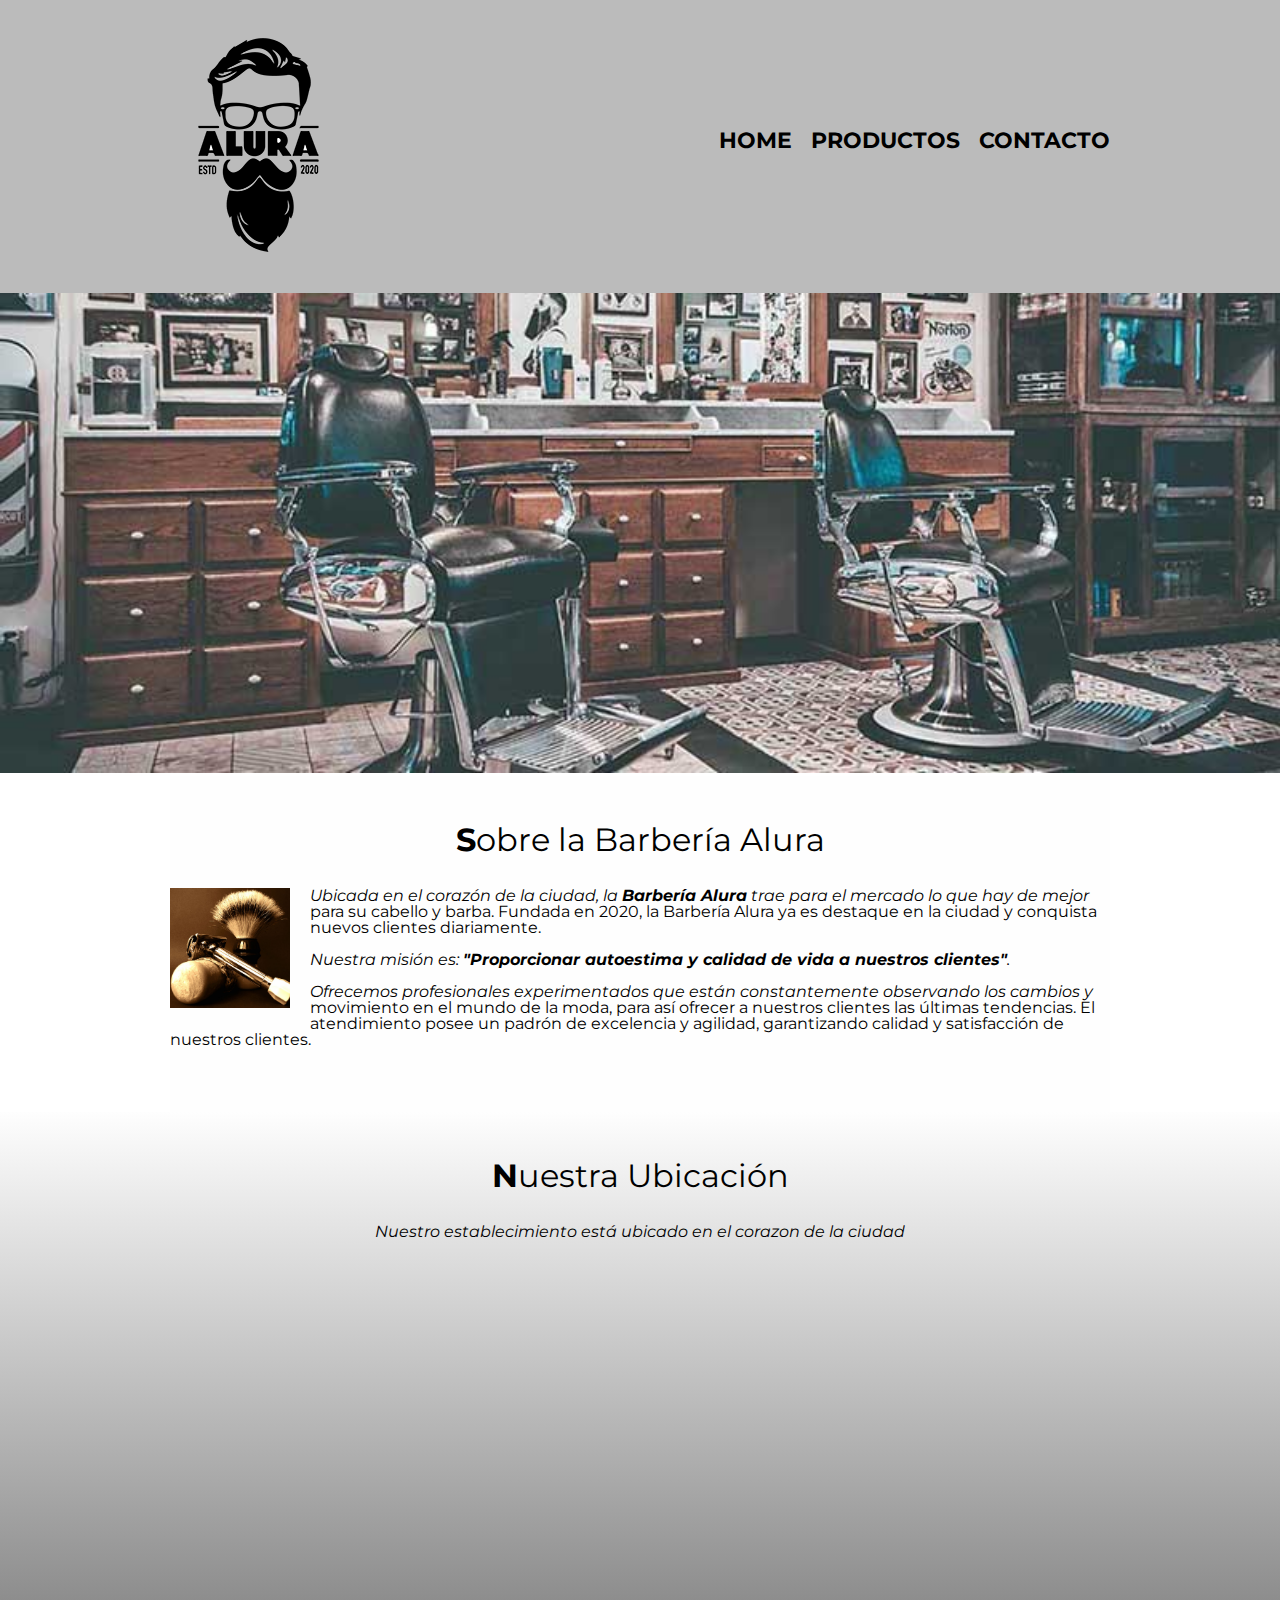
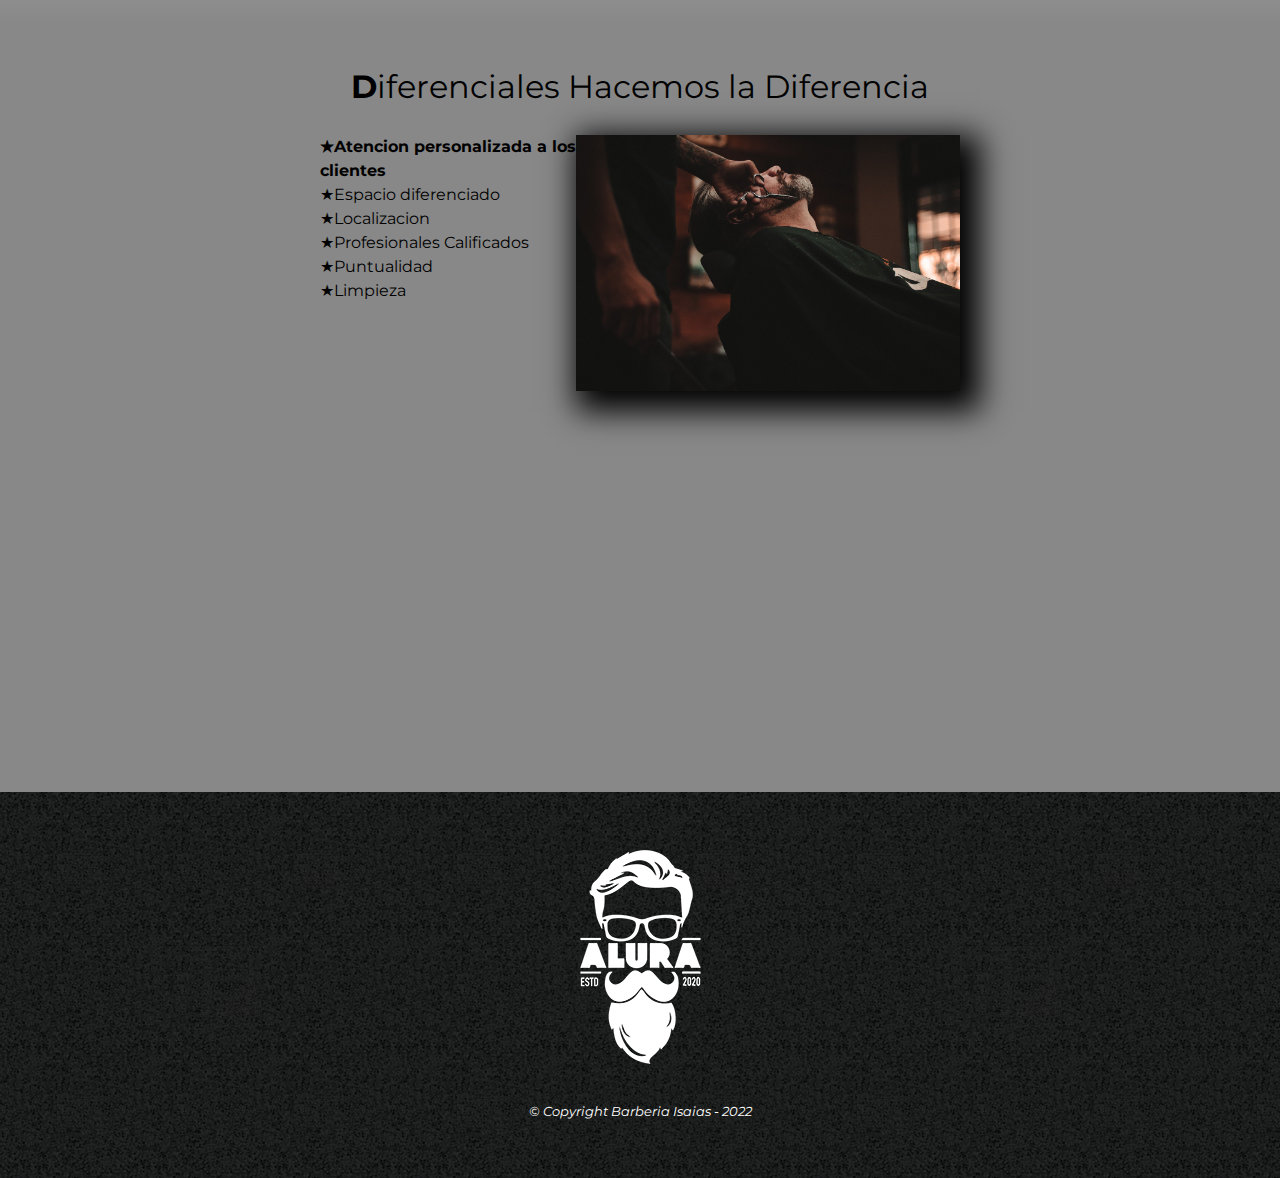
<file: index.html>
<!DOCTYPE html>
<html lang="es">

<head>
    <meta charset="UTF-8">
    <meta name="viewport" content="width=device-width, initial-scale=1.0">
    <title>Barbería Alura</title>
    <link rel="stylesheet" href="reset.css">
    <link rel="stylesheet" href="style.css">
    <link rel="preconnect" href="https://fonts.googleapis.com">
    <link rel="preconnect" href="https://fonts.gstatic.com" crossorigin>
    <link href="https://fonts.googleapis.com/css2?family=Montserrat:wght@300&display=swap" rel="stylesheet">
</head>

<body>
    <header>
        <div class="caja">
            <h1> <img src="imagenes/logo.png" alt="Logo"></h1>
            <nav>
                <ul>
                    <li> <a href="style2.html">Home</a> </li>
                    <li> <a href="productos.html">Productos</a> </li>
                    <li> <a href="contacto.html">Contacto</a> </li>
                </ul>
            </nav>
        </div>
    </header>

    <img src="banner/banner.jpg" alt="hola" class="banner">

    <main>
        <section class="principal">
            <h2 class="titulo-principal">Sobre la Barbería Alura</h2>
            <img src="imagenes/utensilios.jpg" alt="Utensilios de un barbero" class="utensilios">
            <p>Ubicada en el corazón de la ciudad, la <strong>Barbería Alura</strong> trae para el mercado lo que hay de
                mejor
                para su cabello y barba. Fundada en 2020, la Barbería Alura ya es destaque en la ciudad y conquista
                nuevos
                clientes diariamente.</p>
            <p id="mision"><em>Nuestra misión es: <strong>"Proporcionar autoestima y calidad de vida a nuestros
                        clientes"</strong>.</em></p>
            <p>Ofrecemos profesionales experimentados que están constantemente observando los cambios y movimiento en el
                mundo
                de la moda, para así ofrecer a nuestros clientes las últimas tendencias. El atendimiento posee un padrón
                de
                excelencia y agilidad, garantizando calidad y satisfacción de nuestros clientes.</p>
        </section>
        <section class="mapa">
            <h3 class="titulo-principal">Nuestra Ubicación</h3>
            <p>Nuestro establecimiento está ubicado en el corazon de la ciudad</p>
            <div class="mapa-contenido">
                <iframe
                    src="https://www.google.com/maps/embed?pb=!1m18!1m12!1m3!1d3656.4498404748992!2d-46.63452058527577!3d-23.588194784669582!2m3!1f0!2f0!3f0!3m2!1i1024!2i768!4f13.1!3m3!1m2!1s0x94ce5a2b2ed7f3a1%3A0xab35da2f5ca62674!2sCaelum%20-%20Education%20and%20Innovation!5e0!3m2!1ses-419!2smx!4v1660059570787!5m2!1ses-419!2smx"
                    width="100%" height="300" style="border:0;" allowfullscreen="" loading="lazy"
                    referrerpolicy="no-referrer-when-downgrade"></iframe>
            </div>

        </section>
        <section class="diferenciales">
            <h3 class="titulo-principal">Diferenciales Hacemos la Diferencia</h3>
            <div class="contenido-diferenciales">
                <ul class="lista-diferenciales">
                    <li class="items">Atencion personalizada a los clientes</li>
                    <li class="items">Espacio diferenciado</li>
                    <li class="items">Localizacion</li>
                    <li class="items">Profesionales Calificados</li>
                    <li class="items">Puntualidad</li>
                    <li class="items">Limpieza</li>
                </ul><img class="imagen-diferenciales" src="diferenciales/diferenciales.jpg" alt="hola">
            </div>
            <div class="video">
                <iframe width="100%" height="315" src="https://www.youtube.com/embed/wcVVXUV0YUY"
                    title="YouTube video player" frameborder="0"
                    allow="accelerometer; autoplay; clipboard-write; encrypted-media; gyroscope; picture-in-picture"
                    allowfullscreen></iframe>
            </div>
        </section>



        <footer>
            <img src="imagenes/logo-blanco.png" alt="Logo del footer" srcset="">
            <p class="copyright">&copy Copyright Barberia Isaias - 2022</p>
        </footer>
</body>

</html>
</file>
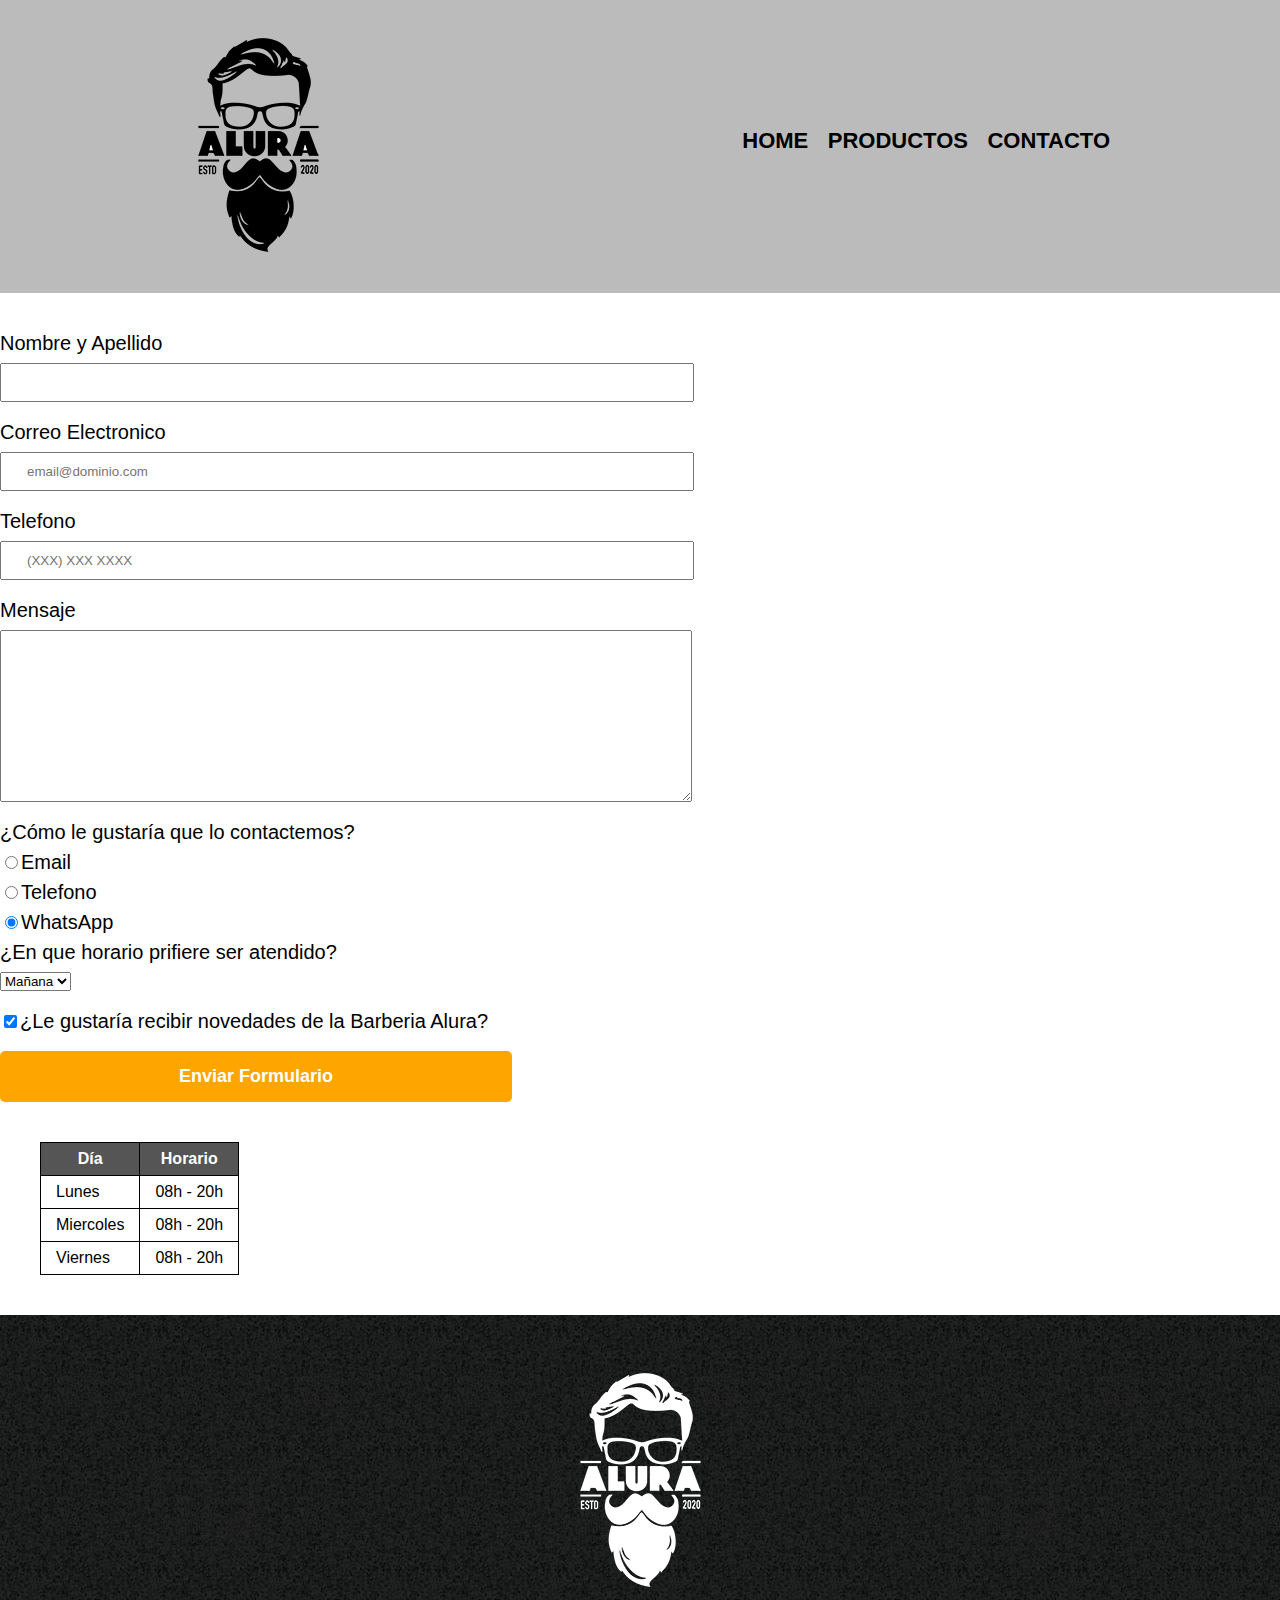
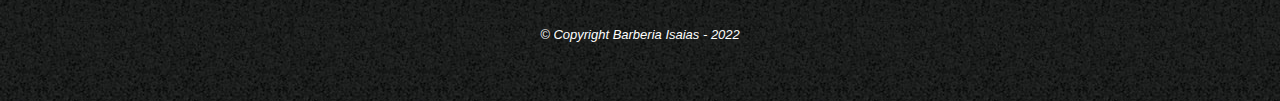
<file: contacto.html>
<!DOCTYPE html>
<html lang="en">

<head>
    <meta charset="UTF-8">
    <title>Contacto - Barberia Alura</title>
    <link rel="stylesheet" href="reset.css">
    <link rel="stylesheet" href="style.css">
</head>

<body>
    <header>
        <div class="caja">
            <h1> <img src="imagenes/logo.png" alt="Logo"></h1>
            <nav>
                <ul>
                    <li> <a href="style2.html">Home</a> </li>
                    <li> <a href="productos.html">Productos</a> </li>
                    <li> <a href="contacto.html">Contacto</a> </li>
                </ul>
            </nav>
        </div>
    </header>

    <main>

        <form action="POST">
            <label for="nombre">Nombre y Apellido</label>
            <input type="text" id="nombre" class="input-padron" required>

            <label for="email">Correo Electronico</label>
            <input type="email" id="email" class="input-padron" required placeholder="email@dominio.com">


            <label for="telefono">Telefono</label>
            <input type="tel" id="telefono" class="input-padron" required placeholder="(XXX) XXX XXXX">

            <label for="mensaje">Mensaje</label>
            <textarea name="" id="mensaje" cols="70" rows="10" class="input-padron" required></textarea>

            <fieldset>
                <legend>¿Cómo le gustaría que lo contactemos?</legend>
                <label for="radio-email"><input type="radio" name="contacto" value="email"
                        id="radio-email">Email</label>
                <label for="radio-telefono"><input type="radio" name="contacto" value="telefono"
                        id="radio-telefono">Telefono</label>
                <label for="radio-what"><input type="radio" name="contacto" value="Whatsapp" id="radio-what"
                        checked>WhatsApp</label>

            </fieldset>
            <fieldset>
                <legend>¿En que horario prifiere ser atendido?</legend>
                <select name="" id="">
                    <option value="">Mañana</option>
                    <option value="">Tarde</option>
                    <option value="">Noche</option>
                </select>
            </fieldset>

            <label class="check"><input type="checkbox" name="" id="" checked>¿Le gustaría recibir novedades de la
                Barberia
                Alura?</label>

            <input type="submit" value="Enviar Formulario" class="enviar">
        </form>

        <table>
            <thead>
                <tr>
                    <th>Día</th>
                    <th>Horario</th>
                </tr>
            </thead>
            <tbody>
                <tr>
                    <td>Lunes</td>
                    <td>08h - 20h</td>
                </tr>
                <tr>
                    <td>Miercoles</td>
                    <td>08h - 20h</td>
                </tr>
                <tr>
                    <td>Viernes</td>
                    <td>08h - 20h</td>
                </tr>
            </tbody>


        </table>

    </main>

    <footer>
        <img src="imagenes/logo-blanco.png" alt="Logo del footer" srcset="">
        <p class="copyright">&copy Copyright Barberia Isaias - 2022</p>
    </footer>

</body>

</html>
</file>
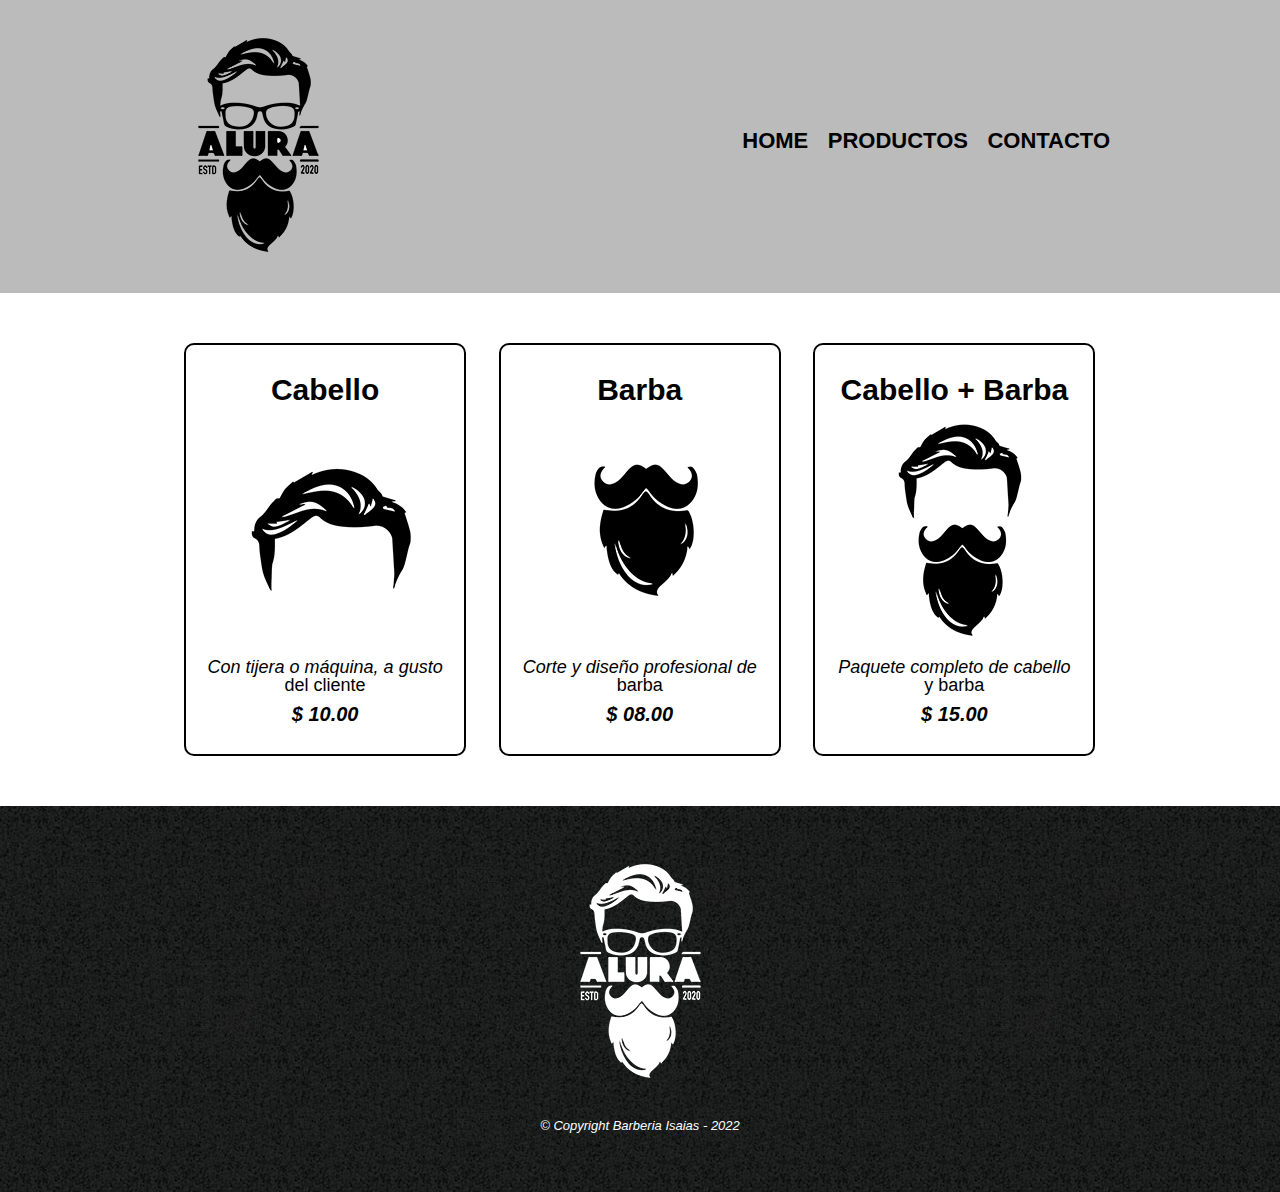
<file: productos.html>
<!DOCTYPE html>
<html lang="es">

<head>
    <meta charset="UTF-8">
    <title>Productos - Barberia Alura</title>
    <link rel="stylesheet" href="reset.css">
    <link rel="stylesheet" href="style.css">
</head>

<body>
    <header>
        <div class="caja">
            <h1> <img src="imagenes/logo.png" alt="logo"></h1>
            <nav>
                <ul>
                    <li> <a href="style2.html">Home</a> </li>
                    <li> <a href="productos.html">Productos</a> </li>
                    <li> <a href="contacto.html">Contacto</a> </li>
                </ul>
            </nav>
        </div>
    </header>

    <main>
        <ul class="productos">
            <li>
                <h2>Cabello</h2>
                <img src="imagenes/cabello.jpg" alt="">
                <p class="producto-descripcion">Con tijera o máquina, a gusto del cliente</p>
                <p class="producto-precio">$ 10.00</p>
            </li>
            <li>
                <h2>Barba</h2>
                <img src="imagenes/barba.jpg" alt="">
                <p class="producto-descripcion">Corte y diseño profesional de barba</p>
                <p class="producto-precio">$ 08.00</p>
            </li>
            <li>
                <h2>Cabello + Barba</h2>
                <img src="imagenes/cabello+barba.jpg" alt="">
                <p class="producto-descripcion">Paquete completo de cabello y barba</p>
                <p class="producto-precio">$ 15.00</p>
            </li>
        </ul>
    </main>

    <footer>
        <img src="imagenes/logo-blanco.png" alt="" srcset="">
        <p class="copyright">&copy Copyright Barberia Isaias - 2022</p>
    </footer>


</body>

</html>
</file>
<file: style.css>
body{
    font-family: 'Montserrat', sans-serif;
}
header{
    background-color: #BBBBBB;
    padding: 20px 0;
}
.caja{
    position: relative;
    width: 940px;
    margin: 0 auto;
}
nav{
    position: absolute;
    top: 0px;
    right: 0px;
    top: 110px;
}
nav li{
    display: inline;
    margin: 0 0 0 15px;
}

nav a{
    text-transform: uppercase;
    color: black;
    font-weight: bold;
    font-size: 22px;
    text-decoration: none;
}
nav a:hover{
    color: #C78C19;
    text-decoration: underline;
}
.productos{
    width: 940px;
    margin: 0 auto;
    padding: 50px;
}
.productos li{
    display: inline-block;
    text-align: center;
    width: 30%;
    vertical-align: top;
    margin: 0 1.5%;
    padding: 30px 20px;
    box-sizing: border-box;
    border: 2px solid black;
    border-radius: 10px;
}
.productos li:hover{
    border-color: #C78C19;
}
.productos li:active{
    border-color: #088C19;
}
.productos h2{
    font-size: 30px;
    font-weight: bold;
}
.productos li:hover h2{
    font-size: 33px;    
}
.producto-descripcion{
    font-size: 18px;
}

.producto-precio{
    font-size: 20px;
    font-weight: bold;
    margin-top: 10px;
}
footer{
    text-align: center;
    background: url(imagenes/bg.jpg);    
    padding: 40px;
}
.copyright{
    color: #FFFFFF;
    font-size: 13px;
    margin: 20px;
}
form{
    margin: 40px 0;
}
form label, form legend{
    display: block;
    font-size: 20px;
    margin: 0 0 10px;

}

.input-padron{
    display: block;
    margin: 0 0 20px;
    padding: 10px 25px;
    width: 50%;
}
.check{
    margin: 20px 0;
}
.enviar{
    width: 40%;
    padding: 15px 0;
    font-size: 18px;
    font-weight: bold;
    color: white;
    background-color: orange;
    border: none;
    border-radius: 5px;
    transition: 1s all;
    cursor: pointer;
}
.enviar:hover{
    background-color: darkorange;
    transform: scale(1.2);
}

table{
    margin: 40px 40px;
}
thead{
    background-color: #555555;
    color: white;
    font-weight: bold;
}
td, th{
    border: 1px solid #000000;
    padding: 8px 15px;
}

/*CSS para nuestro home*/

.banner{
    width: 100%;
}
.principal{
    padding: 3em 0 ;
    background: #FEFEFE;
    width: 940px;
    margin: 0 auto;
}
.titulo-principal{
    text-align: center;
    font-size: 2em;
    margin: 0 0 1em;
    clear: left;
}
.titulo-principal:first-letter{
    font-weight: bold;
}
p:first-line{
    font-style: italic;
}

.principal p{
    margin: 0 0 1em;
}
.principal strong{
    font-weight: bold;
}
.principal em{
    font-style: italic;
}
.utensilios{
    width: 120px;
    float: left;
    margin: 0 20px 20px 0;
}

.mapa{
    padding: 3em 0;
    background: linear-gradient(#FEFEFE, #888888);
}
.mapa p{
    margin: 0 0 2em;
    text-align: center;
}
.mapa-contenido{
    width: 940px;
    margin: 0 auto;
}
.diferenciales{
    padding: 3em 0;
    background: #888888;
}
.contenido-diferenciales{
    width: 640px;
    margin: 0 auto;
}
.lista-diferenciales{
    width: 40%;
    display:inline-block;
    vertical-align: top;
}
.items{
    line-height: 1.5;
}
.items:before{
    content: "★";
}
.items:first-child{
    font-weight: bold;
}
.imagen-diferenciales{
    width: 60%;
    transition: 400ms;
    box-shadow: 10px 10px 30px 10px #000000;
}
.imagen-diferenciales:hover{
    opacity: 0.3;
}
.video{
    width: 560px;
    margin: 1em auto;
}

@media screen and (max-width:480px){
    h1{
        text-align: center;
    }
    nav{
        position: static;
    }
    .caja, .principal, .mapa-contenido, .contenido-diferenciales, .video{
        width: auto;
    }
    .lista-diferenciales, .imagen-diferenciales{
        width: 100%;
    }
}
</file>
